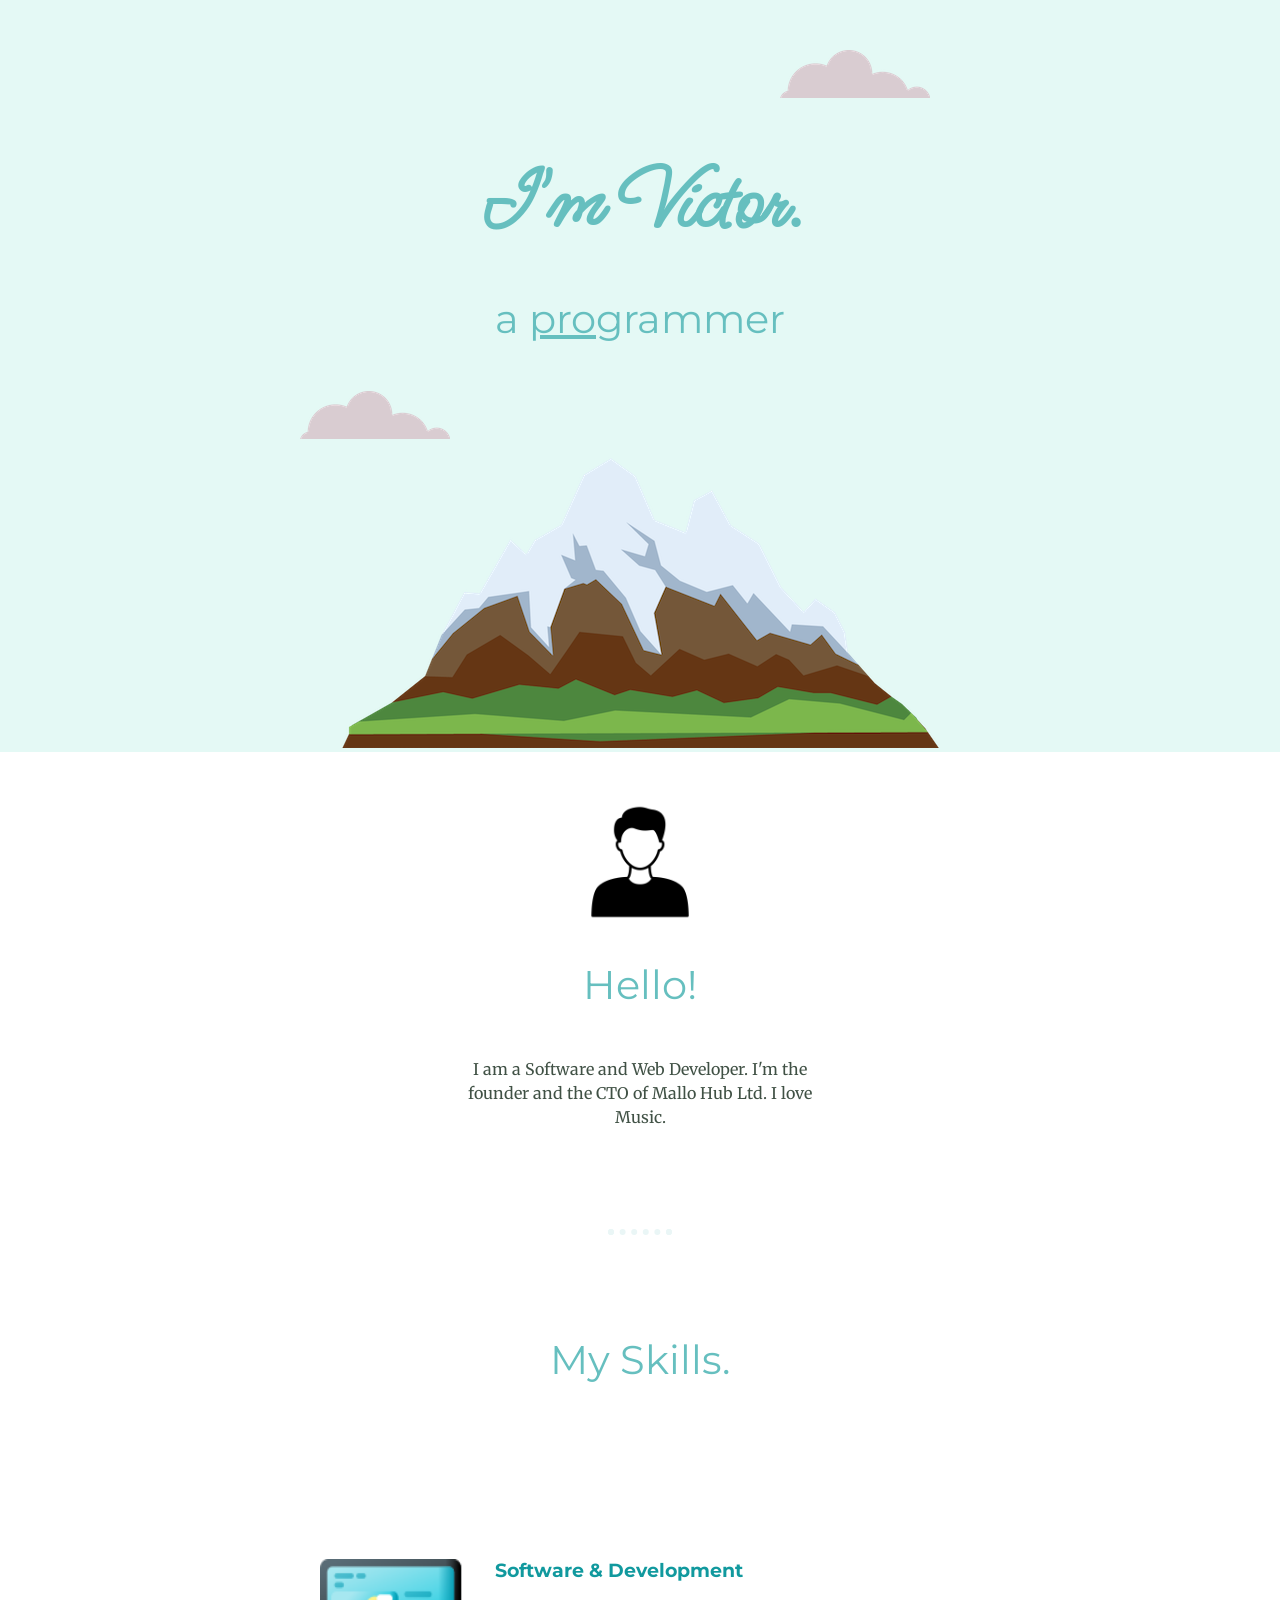
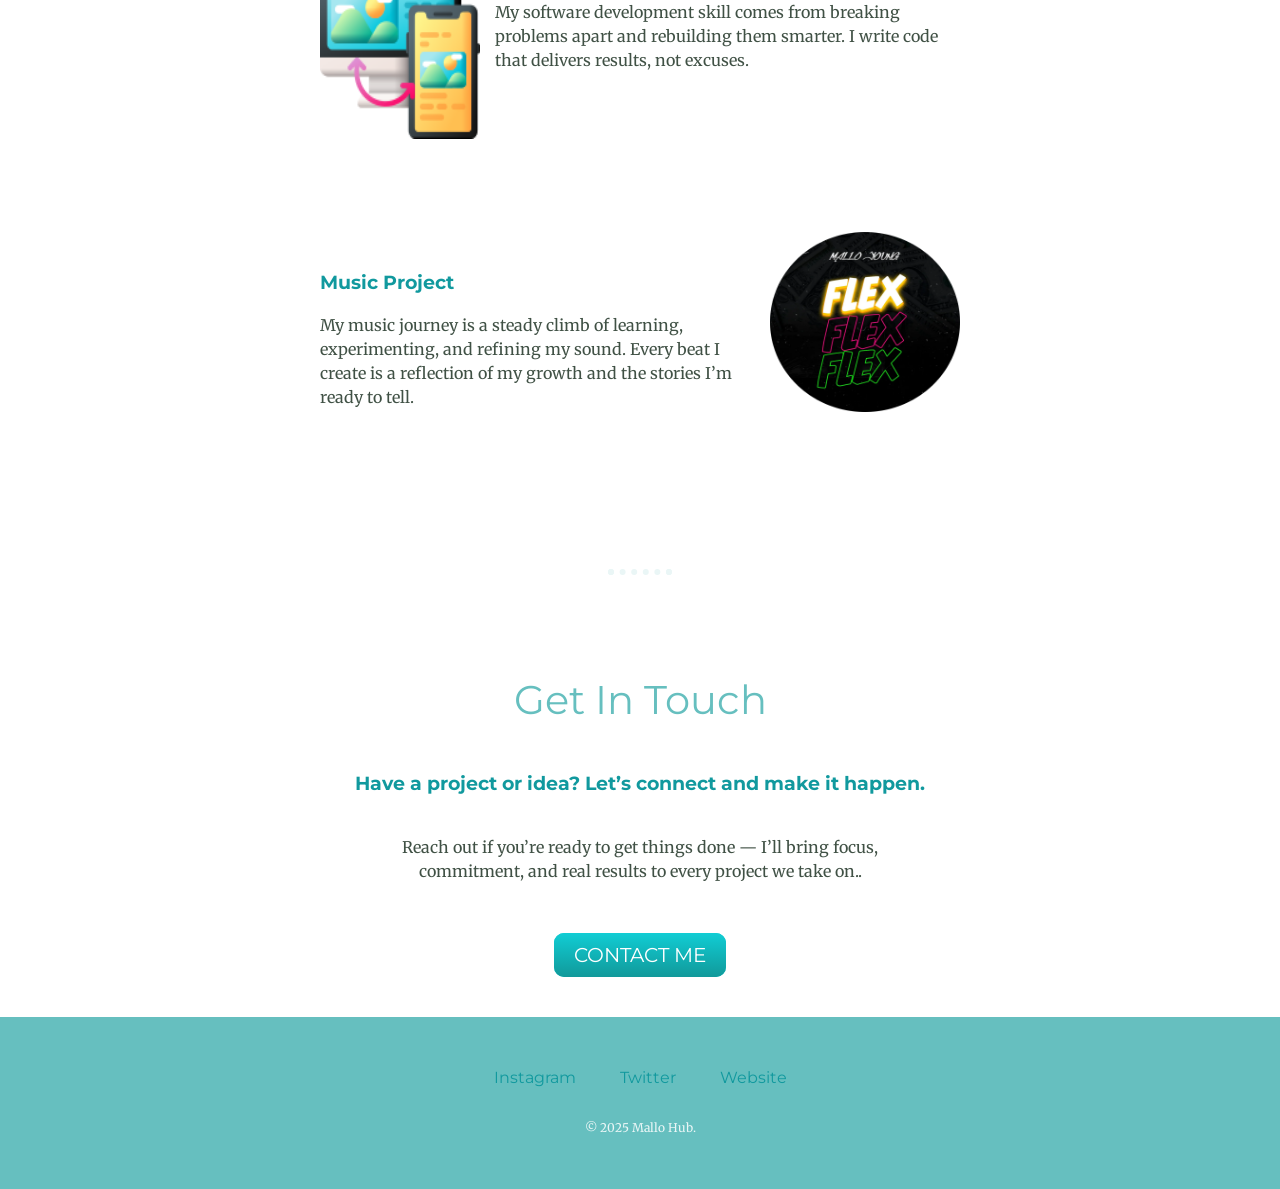
<file: index.html>
<!doctype html>
<html lang="en">
<head>
    <meta charset="UTF-8">
    <meta name="viewport"
          content="width=device-width, user-scalable=no, initial-scale=1.0, maximum-scale=1.0, minimum-scale=1.0">
    <meta http-equiv="X-UA-Compatible" content="ie=edge">
    <title>Victor - Nwaonicha</title>
    <link rel="stylesheet" href="css/styles.css">
    <link rel="icon" href="images/favicon.ico">
    <link rel="preconnect" href="https://fonts.googleapis.com">
<link rel="preconnect" href="https://fonts.gstatic.com" crossorigin>
<link href="https://fonts.googleapis.com/css2?family=Merriweather:ital,opsz,wght@0,18..144,300..900;1,18..144,300..900&family=Montserrat:ital,wght@0,100..900;1,100..900&family=Ms+Madi&display=swap" rel="stylesheet">


</head>
<body>
    <div class="top-container">
      <img class="top-cloud" src="images/cloud.png" alt="cloud-img">
      <h1>I'm Victor.</h1>
      <h2>a <span class="pro">pro</span>grammer</h2>
      <img class="bottom-cloud" src="images/cloud.png" alt="cloud-img">
      <img src="images/mountain.png" alt="mountain-img">

    </div>

    <div class="middle-container">
      <div class="profile">
        <img class="i-img"src="images/groom.png" alt="robot-img">
        <h2>Hello!</h2>
        <p class="intro">I am a Software and Web Developer. I'm the founder and the CTO of Mallo Hub Ltd. I love Music.</p>
      </div>


      <hr>
      <div class="skills">
        <h2>My Skills.</h2>
        <div class="skill-row">
          <img class="ii-img" src="images/work.png" alt="image-img">
          <h3>Software & Development</h3>
          <p>My software development skill comes from breaking problems apart and rebuilding them smarter. I write code that delivers results, not excuses.</p>
        </div>
        <div class="skill-row">
          <a href="https://youtu.be/PERu2b3hVKM?si=UhLBtLrf0nvWbsd-">
          <img class="iii-img" src="images/music.png" alt="music-img">
          </a>
          <h3>Music Project</h3>
          <p>My music journey is a steady climb of learning, experimenting, and refining my sound. Every beat I create is a reflection of my growth and the stories I’m ready to tell.</p>
        </div>
    </div>

      <hr>
      <div class="contact-me">
        <h2>Get In Touch</h2>
        <h3>Have a project or idea? Let’s connect and make it happen.</h3>
        <p class="contact-message">Reach out if you’re ready to get things done — I’ll bring focus, commitment, and real results to every project we take on..</p>
        <a class="btn" href="mailto:victornwaonicha@gmail.com">CONTACT ME</a>
      </div>
    </div>


    <div class="bottom-container">
      <a class="footer-link" href="https://www.instagram.com/malloyoung/">Instagram</a>
      <a class="footer-link" href="https://twitter.com/malloyoung/">Twitter</a>
      <a class="footer-link" href="https://www.mallohub.com/">Website</a>
      <p class="copyright">© 2025 Mallo Hub.</p>
    </div>

</body>
</html>
</file>
<file: css/styles.css>
body {
    color: #405145;
    margin: 0px;
    text-align: center;
    font-family: "Merriweather", serif;
}

h1 {
    color: #66BFBF;
    font-size: 5.25rem;
    margin: 50px auto 0 auto;
    font-family: "Ms Madi", cursive;
}

hr {
    border: dotted #EAF6F6 6px;
    border-bottom: none;
    width: 4%;
    margin: 100px auto;

}

h2 {
    color: #66BFBF;
    font-size: 2.5rem;
    font-weight: normal;
    font-family: "Montserrat", sans-serif;
    padding-bottom: 15px;
}

h3 {
    color: #11999E;
    font-family: "Montserrat", sans-serif;
}

p {
    line-height: 1.5;
}

a {
    color: #11999E;
    font-family: "Montserrat", sans-serif;
    margin: 10px 20px;
    text-decoration: none;
}

a:hover {
    color: #E8F6F6
}

.i-img {
    height: 120px;
    width: 120px;

}

.ii-img {
    height: 180px;
    width: 160px;
    float: left;
    margin-right: 15px;

}

.iii-img {
    height: 180px;
    width: 190px;
    float: right;
    margin-left: 15px;

}

.top-container {
    background-color: #E4F9F5;
    position: relative;
    padding-top: 100px;

 }

 .middle-container {
    margin: 50px 0;
}

.bottom-container {
    background-color: #66BFBF;
    padding: 50px 0 20px;


}

.pro {
    text-decoration: underline;
}

.bottom-cloud {
    position: absolute;
    left: 300px;
    bottom: 300pm
}

.top-cloud {
    position: absolute;
    right: 350px;
    top: 50px
}

.skill-row {
    width: 50%;
    text-align: left;
    margin: 160px auto 160px auto;

}

.intro {
    width: 30%;
    margin: auto;

}

.contact-message {
    width: 40%;
    margin: 40px auto 60px;
}

.copyright {
    color: #EAF6F6;
    font-size: 0.75rem;
    padding: 20px 0;
}

.btn {
  background: #11cdd4;
  background-image: -webkit-linear-gradient(top, #11cdd4, #11999a);
  background-image: -moz-linear-gradient(top, #11cdd4, #11999a);
  background-image: -ms-linear-gradient(top, #11cdd4, #11999a);
  background-image: -o-linear-gradient(top, #11cdd4, #11999a);
  background-image: linear-gradient(to bottom, #11cdd4, #11999a);
  -webkit-border-radius: 10;
  -moz-border-radius: 10;
  border-radius: 10px;
  font-family: "Montserrat", sans-serif;
  color: #ffffff;
  font-size: 20px;
  padding: 10px 20px 10px 20px;
  text-decoration: none;
}

.btn:hover {
  background: #30e3cd;
  background-image: -webkit-linear-gradient(top, #30e3cd, #2bc4ad);
  background-image: -moz-linear-gradient(top, #30e3cd, #2bc4ad);
  background-image: -ms-linear-gradient(top, #30e3cd, #2bc4ad);
  background-image: -o-linear-gradient(top, #30e3cd, #2bc4ad);
  background-image: linear-gradient(to bottom, #30e3cd, #2bc4ad);
  text-decoration: none;
}
</file>
